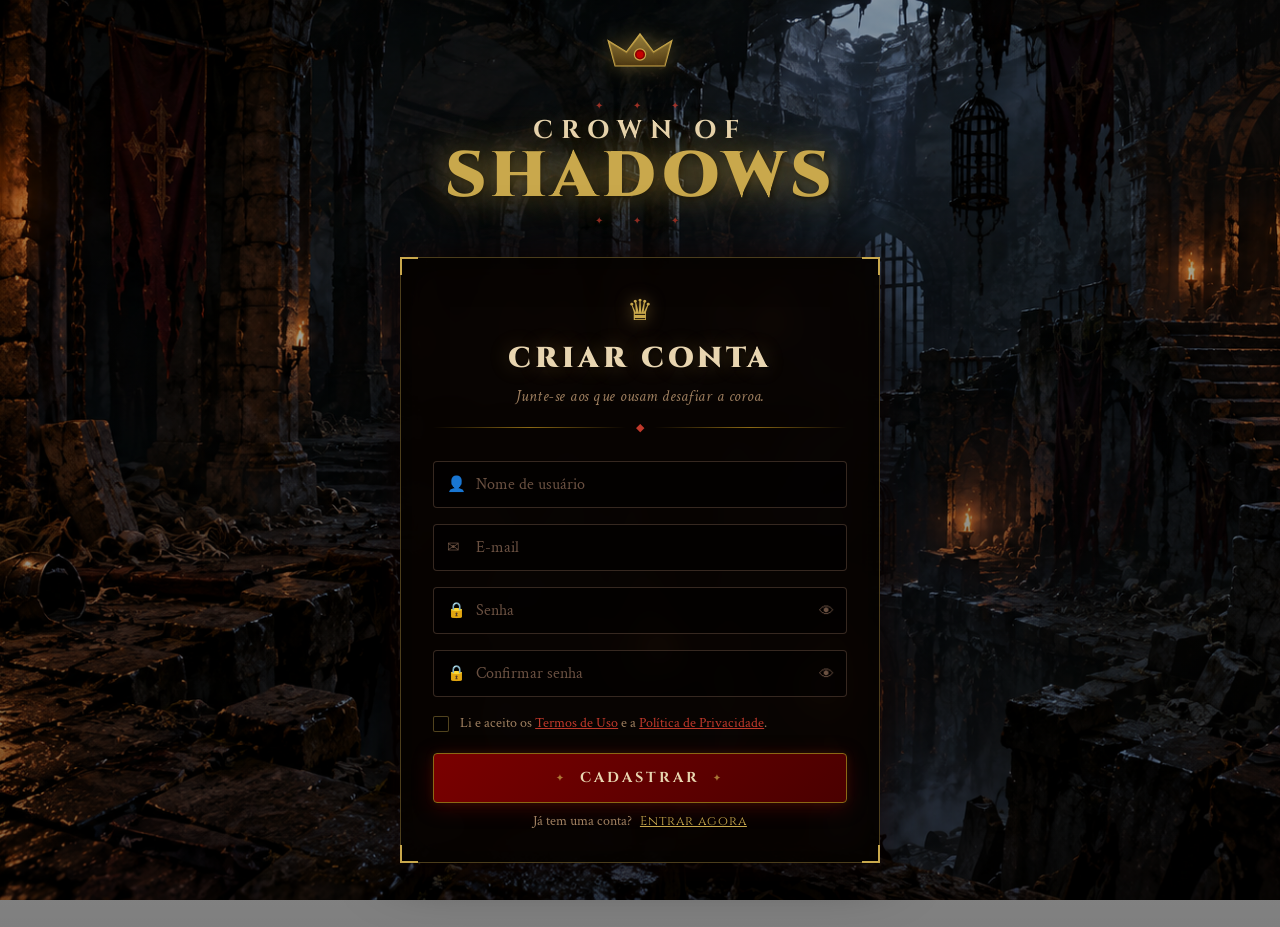
<file: crown_of_shawdons-main/html/cadastro.html>
<!DOCTYPE html>
<html lang="pt-BR">
<head>
  <meta charset="UTF-8" />
  <meta name="viewport" content="width=device-width, initial-scale=1.0" />
  <title>Criar Conta — Crown of Shadows</title>
  <link href="https://fonts.googleapis.com/css2?family=Cinzel:wght@400;700;900&family=Crimson+Text:ital,wght@0,400;0,600;1,400&display=swap" rel="stylesheet" />
  <link rel="stylesheet" href="../css/cadastro.css" />
</head>
<body>

  <!-- LOGO -->
  <div class="logo-wrap">
    <div class="logo-crown">
      <svg viewBox="0 0 80 50" xmlns="http://www.w3.org/2000/svg">
        <polygon points="40,2 52,18 68,8 62,30 18,30 12,8 28,18" fill="none" stroke="#c9a84c" stroke-width="1.5"/>
        <polygon points="40,2 52,18 68,8 62,30 18,30 12,8 28,18" fill="url(#crownGrad)" opacity="0.7"/>
        <circle cx="40" cy="20" r="5" fill="#8b0000" stroke="#c9a84c" stroke-width="1"/>
        <circle cx="40" cy="20" r="3" fill="#cc0000" opacity="0.9"/>
        <defs>
          <linearGradient id="crownGrad" x1="0%" y1="0%" x2="0%" y2="100%">
            <stop offset="0%" stop-color="#c9a84c"/>
            <stop offset="100%" stop-color="#5a3e10"/>
          </linearGradient>
        </defs>
      </svg>
    </div>
    <div class="logo-ornament">&#10022; &nbsp; &#10022; &nbsp; &#10022;</div>
    <h1 class="logo-title">
      <span class="logo-line1">CROWN OF</span>
      <span class="logo-line2">SHADOWS</span>
    </h1>
    <div class="logo-ornament">&#10022; &nbsp; &#10022; &nbsp; &#10022;</div>
  </div>

  <!-- PAINEL DE CADASTRO -->
  <div class="panel-wrap">
    <div class="panel">

      <!-- Moldura cantos -->
      <span class="corner tl"></span>
      <span class="corner tr"></span>
      <span class="corner bl"></span>
      <span class="corner br"></span>

      <!-- Coroa do painel -->
      <div class="panel-crown">&#9819;</div>

      <h2 class="panel-title">CRIAR CONTA</h2>
      <p class="panel-sub">Junte-se aos que ousam desafiar a coroa.</p>
      <div class="divider"><span></span><span class="diamond">&#9670;</span><span></span></div>

      <form id="form-cadastro" novalidate>

        <!-- Nome -->
        <div class="field-wrap">
          <div class="input-wrap">
            <span class="inp-icon">&#128100;</span>
            <input type="text" id="reg-name" placeholder="Nome de usuário" autocomplete="off" />
          </div>
          <div class="field-err" id="err-name"></div>
        </div>

        <!-- Email -->
        <div class="field-wrap">
          <div class="input-wrap">
            <span class="inp-icon">&#9993;</span>
            <input type="email" id="reg-email" placeholder="E-mail" autocomplete="off" />
          </div>
          <div class="field-err" id="err-email"></div>
        </div>

        <!-- Senha -->
        <div class="field-wrap">
          <div class="input-wrap">
            <span class="inp-icon">&#128274;</span>
            <input type="password" id="reg-pass" placeholder="Senha" />
            <button type="button" class="eye-btn" onclick="togglePass('reg-pass', this)">&#128065;</button>
          </div>
          <div class="field-err" id="err-pass"></div>
        </div>

        <!-- Confirmar Senha -->
        <div class="field-wrap">
          <div class="input-wrap">
            <span class="inp-icon">&#128274;</span>
            <input type="password" id="reg-pass2" placeholder="Confirmar senha" />
            <button type="button" class="eye-btn" onclick="togglePass('reg-pass2', this)">&#128065;</button>
          </div>
          <div class="field-err" id="err-pass2"></div>
        </div>

        <!-- Termos -->
        <div class="terms-wrap">
          <label class="terms-label">
            <input type="checkbox" id="reg-terms" />
            <span class="custom-check"></span>
            <span class="terms-text">
              Li e aceito os
              <a href="#" class="terms-link" onclick="return false;">Termos de Uso</a>
              e a
              <a href="#" class="terms-link" onclick="return false;">Política de Privacidade</a>.
            </span>
          </label>
          <div class="field-err" id="err-terms"></div>
        </div>

        <!-- Botão cadastrar -->
        <button type="submit" class="btn-register">
          <span class="btn-deco">&#10022;</span>
          CADASTRAR
          <span class="btn-deco">&#10022;</span>
        </button>

        <div class="field-err form-err" id="err-form"></div>
        <div class="form-ok hidden" id="form-ok">&#9876; Conta criada! Bem-vindo ao reino.</div>

      </form>
      <!-- Link login -->
      <p class="login-link">
        Já tem uma conta?
        <a href="../index.html" class="login-anchor">Entrar agora</a>
      </p>

    </div>
  </div>

  <script src="../banco/db.js"></script>
  <script src="../js/cadastro.js"></script>
</body>
</html>
</file>
<file: crown_of_shawdons-main/css/cadastro.css>
/* ============================================
   CROWN OF SHADOWS — cadastro.css
   ============================================ */

*, *::before, *::after { box-sizing: border-box; margin: 0; padding: 0; }

:root {
  --gold:      #c9a84c;
  --gold2:     #8b6914;
  --gold-dim:  rgba(201,168,76,0.25);
  --red:       #7a0000;
  --red2:      #a00000;
  --red-link:  #c0392b;
  --text:      #e8d5b0;
  --text2:     #a08060;
  --text3:     #6a5040;
  --bg-panel:  rgba(8,4,2,0.92);
  --border:    rgba(201,168,76,0.35);
  --radius:    4px;
  --trans:     0.3s ease;
}

html, body {
  min-height: 100%;
  font-family: 'Crimson Text', Georgia, serif;
  color: var(--text);
  overflow-x: hidden;
}

body {
  background:
    linear-gradient(rgba(0,0,0,0.30), rgba(0,0,0,0.50)),
    url('../assets/cripta.png') center/cover fixed no-repeat;
  min-height: 100vh;
  display: flex;
  flex-direction: column;
  align-items: center;
  padding: 2rem 1rem 4rem;
}

/* ── SCROLLBAR ── */
::-webkit-scrollbar { width: 5px; }
::-webkit-scrollbar-track { background: transparent; }
::-webkit-scrollbar-thumb { background: var(--gold2); border-radius: 3px; }

/* ══════════════════════════════════════
   LOGO
   ══════════════════════════════════════ */
.logo-wrap {
  display: flex;
  flex-direction: column;
  align-items: center;
  gap: 0.3rem;
  margin-bottom: 1.8rem;
  text-align: center;
}

.logo-crown svg {
  width: clamp(60px, 10vw, 90px);
  height: auto;
  filter: drop-shadow(0 0 10px rgba(201,168,76,0.5));
}

.logo-ornament {
  font-size: 0.65rem;
  letter-spacing: 6px;
  color: var(--red-link);
  opacity: 0.8;
}

.logo-title {
  display: flex;
  flex-direction: column;
  align-items: center;
  line-height: 1;
  gap: 0.1rem;
}

.logo-line1 {
  font-family: 'Cinzel', serif;
  font-size: clamp(1rem, 3.5vw, 1.6rem);
  font-weight: 700;
  color: var(--text);
  letter-spacing: 8px;
  text-shadow: 0 0 20px rgba(201,168,76,0.3);
}

.logo-line2 {
  font-family: 'Cinzel', serif;
  font-size: clamp(2rem, 7vw, 4rem);
  font-weight: 900;
  color: var(--gold);
  letter-spacing: 5px;
  text-shadow:
    0 0 30px rgba(201,168,76,0.6),
    0 0 60px rgba(201,168,76,0.2),
    2px 2px 4px rgba(0,0,0,0.9);
}

/* ══════════════════════════════════════
   PAINEL
   ══════════════════════════════════════ */
.panel-wrap {
  width: 100%;
  max-width: 480px;
  position: relative;
}

.panel {
  position: relative;
  background: var(--bg-panel);
  border: 1px solid var(--border);
  border-radius: 2px;
  padding: 2.5rem 2rem 2rem;
  backdrop-filter: blur(12px);
  box-shadow:
    0 0 60px rgba(0,0,0,0.8),
    0 0 30px rgba(122,0,0,0.15),
    inset 0 0 40px rgba(0,0,0,0.5);
}

/* Cantos ornamentados */
.corner {
  position: absolute;
  width: 18px;
  height: 18px;
  border-color: var(--gold);
  border-style: solid;
}
.corner.tl { top: -1px; left: -1px;  border-width: 2px 0 0 2px; }
.corner.tr { top: -1px; right: -1px; border-width: 2px 2px 0 0; }
.corner.bl { bottom: -1px; left: -1px;  border-width: 0 0 2px 2px; }
.corner.br { bottom: -1px; right: -1px; border-width: 0 2px 2px 0; }

/* Coroa do painel */
.panel-crown {
  text-align: center;
  font-size: 1.8rem;
  color: var(--gold);
  filter: drop-shadow(0 0 8px rgba(201,168,76,0.5));
  margin-bottom: 0.8rem;
  line-height: 1;
}

.panel-title {
  font-family: 'Cinzel', serif;
  font-size: clamp(1.3rem, 4vw, 1.8rem);
  font-weight: 900;
  color: var(--text);
  letter-spacing: 4px;
  text-align: center;
  text-shadow: 0 0 20px rgba(201,168,76,0.3), 1px 1px 3px rgba(0,0,0,0.9);
  margin-bottom: 0.5rem;
}

.panel-sub {
  text-align: center;
  color: var(--text2);
  font-size: 1rem;
  font-style: italic;
  letter-spacing: 0.5px;
  margin-bottom: 0.8rem;
}

/* Divisor ◆ */
.divider {
  display: flex;
  align-items: center;
  gap: 0.6rem;
  margin-bottom: 1.6rem;
}
.divider span:first-child,
.divider span:last-child {
  flex: 1;
  height: 1px;
  background: linear-gradient(90deg, transparent, var(--gold2), transparent);
}
.diamond {
  color: var(--red-link);
  font-size: 0.7rem;
  flex-shrink: 0;
}

/* ══════════════════════════════════════
   CAMPOS
   ══════════════════════════════════════ */
.field-wrap {
  margin-bottom: 1rem;
}

.input-wrap {
  position: relative;
  display: flex;
  align-items: center;
}

.inp-icon {
  position: absolute;
  left: 0.9rem;
  font-size: 0.95rem;
  color: var(--text3);
  pointer-events: none;
  z-index: 1;
  line-height: 1;
}

.input-wrap input {
  width: 100%;
  background: rgba(0,0,0,0.55);
  border: 1px solid rgba(106,80,64,0.5);
  border-radius: var(--radius);
  color: var(--text);
  font-family: 'Crimson Text', serif;
  font-size: 1rem;
  padding: 0.75rem 2.8rem 0.75rem 2.6rem;
  transition: var(--trans);
  outline: none;
  -webkit-appearance: none;
}

.input-wrap input::placeholder { color: var(--text3); }

.input-wrap input:focus {
  border-color: var(--gold);
  background: rgba(20,12,4,0.7);
  box-shadow: 0 0 10px rgba(201,168,76,0.2), inset 0 0 8px rgba(0,0,0,0.4);
}

/* Input date fix */
input[type="date"] {
  color-scheme: dark;
}
input[type="date"]::-webkit-calendar-picker-indicator {
  filter: invert(0.6) sepia(1) saturate(0.5) hue-rotate(10deg);
  cursor: pointer;
  opacity: 0.6;
}

/* Botão olho */
.eye-btn {
  position: absolute;
  right: 0.8rem;
  background: none;
  border: none;
  color: var(--text3);
  font-size: 0.95rem;
  cursor: pointer;
  padding: 0;
  line-height: 1;
  transition: color var(--trans);
}
.eye-btn:hover { color: var(--gold); }

/* Mensagens de erro */
.field-err {
  font-family: 'Cinzel', serif;
  font-size: 0.65rem;
  letter-spacing: 1px;
  color: #c0392b;
  margin-top: 0.3rem;
  padding-left: 0.3rem;
  min-height: 0.9rem;
}
.field-err:empty { display: none; }

.form-ok {
  text-align: center;
  font-family: 'Cinzel', serif;
  font-size: 0.75rem;
  letter-spacing: 1px;
  color: #4caf50;
  padding: 0.6rem;
  border: 1px solid rgba(76,175,80,0.3);
  border-radius: var(--radius);
  background: rgba(76,175,80,0.08);
  margin-top: 0.5rem;
}
.hidden { display: none !important; }

/* ══════════════════════════════════════
   TERMOS
   ══════════════════════════════════════ */
.terms-wrap { margin-bottom: 1.2rem; }

.terms-label {
  display: flex;
  align-items: flex-start;
  gap: 0.7rem;
  cursor: pointer;
}

.terms-label input[type="checkbox"] { display: none; }

.custom-check {
  flex-shrink: 0;
  width: 16px;
  height: 16px;
  border: 1px solid rgba(201,168,76,0.4);
  border-radius: 2px;
  background: rgba(0,0,0,0.5);
  margin-top: 3px;
  position: relative;
  transition: var(--trans);
}
.terms-label input:checked + .custom-check {
  background: var(--red);
  border-color: var(--gold);
}
.terms-label input:checked + .custom-check::after {
  content: '✔';
  position: absolute;
  inset: 0;
  display: flex;
  align-items: center;
  justify-content: center;
  font-size: 0.6rem;
  color: var(--gold);
}

.terms-text {
  font-size: 0.88rem;
  color: var(--text2);
  line-height: 1.5;
}

.terms-link {
  color: var(--red-link);
  text-decoration: underline;
  transition: color var(--trans);
}
.terms-link:hover { color: var(--gold); }

/* ══════════════════════════════════════
   BOTÃO CADASTRAR
   ══════════════════════════════════════ */
.btn-register {
  width: 100%;
  padding: 0.9rem 1rem;
  background: linear-gradient(135deg, #7a0000, #4a0000);
  border: 1px solid var(--gold2);
  border-radius: var(--radius);
  color: var(--text);
  font-family: 'Cinzel', serif;
  font-size: 0.9rem;
  font-weight: 700;
  letter-spacing: 3px;
  cursor: pointer;
  transition: var(--trans);
  display: flex;
  align-items: center;
  justify-content: center;
  gap: 0.8rem;
  box-shadow: 0 4px 20px rgba(122,0,0,0.4), 0 0 10px rgba(201,168,76,0.1);
  margin-bottom: 0.5rem;
}
.btn-register:hover {
  background: linear-gradient(135deg, #9a0000, #6a0000);
  border-color: var(--gold);
  transform: translateY(-2px);
  box-shadow: 0 6px 28px rgba(122,0,0,0.6), 0 0 16px rgba(201,168,76,0.2);
}
.btn-register:active { transform: translateY(0); }

.btn-deco {
  font-size: 0.55rem;
  color: var(--gold);
  opacity: 0.7;
}

/* ══════════════════════════════════════
   DIVISOR OU
   ══════════════════════════════════════ */
.divider-or {
  display: flex;
  align-items: center;
  gap: 0.8rem;
  margin: 1.2rem 0;
}
.divider-or span:first-child,
.divider-or span:last-child {
  flex: 1;
  height: 1px;
  background: linear-gradient(90deg, transparent, rgba(201,168,76,0.3), transparent);
}
.or-text {
  font-family: 'Cinzel', serif;
  font-size: 0.65rem;
  letter-spacing: 3px;
  color: var(--text3);
  flex-shrink: 0;
}

/* ══════════════════════════════════════
   BOTÃO GOOGLE
   ══════════════════════════════════════ */
.btn-google {
  width: 100%;
  padding: 0.75rem 1rem;
  background: rgba(10,6,2,0.8);
  border: 1px solid rgba(106,80,64,0.5);
  border-radius: var(--radius);
  color: var(--text);
  font-family: 'Cinzel', serif;
  font-size: 0.75rem;
  font-weight: 700;
  letter-spacing: 1.5px;
  cursor: pointer;
  transition: var(--trans);
  display: flex;
  align-items: center;
  justify-content: center;
  gap: 0.8rem;
  margin-bottom: 1.4rem;
}
.btn-google:hover {
  border-color: rgba(201,168,76,0.4);
  background: rgba(20,12,4,0.9);
  transform: translateY(-1px);
}

/* ══════════════════════════════════════
   LINK LOGIN
   ══════════════════════════════════════ */
.login-link {
  text-align: center;
  font-size: 0.9rem;
  color: var(--text2);
}
.login-anchor {
  color: var(--gold);
  text-decoration: underline;
  font-family: 'Cinzel', serif;
  font-size: 0.8rem;
  letter-spacing: 1px;
  transition: color var(--trans);
  margin-left: 0.3rem;
}
.login-anchor:hover { color: var(--red-link); }

/* ══════════════════════════════════════
   RESPONSIVO
   ══════════════════════════════════════ */
@media (max-width: 520px) {
  body { padding: 1.5rem 0.8rem 3rem; }
  .panel { padding: 2rem 1.2rem 1.5rem; }
  .logo-line2 { letter-spacing: 3px; }
  .panel-title { letter-spacing: 2px; }
  .btn-register { font-size: 0.8rem; letter-spacing: 2px; }
}
</file>
